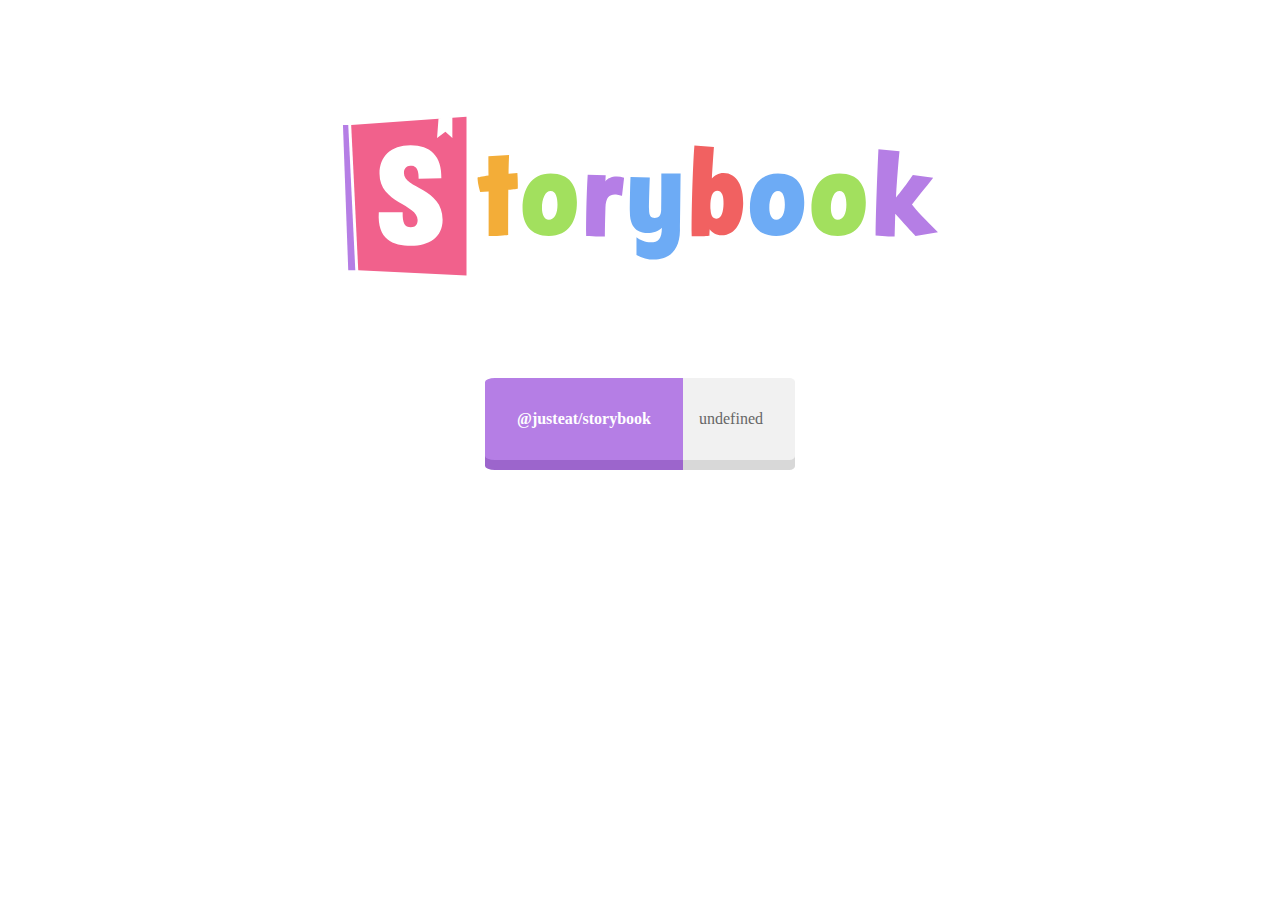
<file: index.html>
<!DOCTYPE html>
  <html>
  <head>
    <meta charset="utf-8" />
    <meta http-equiv="X-UA-Compatible" content="IE=edge">
    <title>Storybooks</title>
    <meta name="viewport" content="width=device-width, initial-scale=1">
    <link rel="stylesheet" type="text/css" href="monorepo-index.css">
  </head>
  <body>
    <img class="banner" src="storybook.svg" alt="Storybook"/>
    <div class="content">
      
  <a href="@justeat/storybook/index.html" class="package-row">
    <span class="title is-purple">
      @justeat/storybook
    </span>
    <span class="description">undefined</span>
  </a>

    </div>
  </body>
  </html>
</file>
<file: monorepo-index.css>
html {
  height: 100%;
}

body {
  display: flex;
  flex-direction: column;
  justify-content: center;
  min-height: 60%;
  margin: 2rem;
}

.content {
  display: flex;
  flex-direction: column;
  width: fit-content;
  justify-content: center;
  margin: 3rem auto;
}

.banner {
  max-width: 600px;
  width: 100%;
  margin: 3rem auto;
}

.package-row {
  margin-bottom: 2rem;
  color: #666;
  display: flex;
  align-items: stretch;
  text-decoration: none;
  transition: 0.3s;
}

.package-row:hover {
  box-shadow: 0 15px 20px #bbb;
}

.package-row .title {
  padding: 2rem;
  color: white;
  border-top-left-radius: 5%;
  border-bottom-left-radius: 5%;
  font-weight: bold;
}

.package-row .description {
  padding: 2rem 2rem 2rem 1rem;
  border-top-right-radius: 5%;
  border-bottom-right-radius: 5%;
  background: #f1f1f1;
  flex-grow: 1;
  box-shadow: 0px 10px 0 #d8d8d8;
  text-align: center;
}

.package-row:active .description {
  background: #d8d8d8;
  box-shadow: 0px 10px 0 #bebebe;
}

.is-purple {
  background: #b57ee5;
  box-shadow: 0px 10px 0 #9c65cc;
}

.package-row:active .is-purple {
  background: #9c65cc;
  box-shadow: 0px 10px 0 #824bb2;
}

.is-pink {
  background: #f1618c;
  box-shadow: 0px 10px 0 #d84873;
}

.package-row:active .is-pink {
  background: #d84873;
  box-shadow: 0px 10px 0 #be2e59;
}

.is-orange {
  background: #f3ad38;
  box-shadow: 0px 10px 0 #da941f;
}

.package-row:active .is-orange {
  background: #da941f;
  box-shadow: 0px 10px 0 #c07a05;
}

.is-green {
  background: #a2e05e;
  box-shadow: 0px 10px 0 #89c745;
}

.package-row:active .is-green {
  background: #89c745;
  box-shadow: 0px 10px 0 #6fad2b;
}

.is-blue {
  background: #6dabf5;
  box-shadow: 0px 10px 0 #5492dc;
}

.package-row:active .is-blue {
  background: #5492dc;
  box-shadow: 0px 10px 0 #3a78c2;
}

.is-red {
  background: #f16161;
  box-shadow: 0px 10px 0 #d84848;
}

.package-row:active .is-red {
  background: #d84848;
  box-shadow: 0px 10px 0 #be2e2e;
}
</file>
